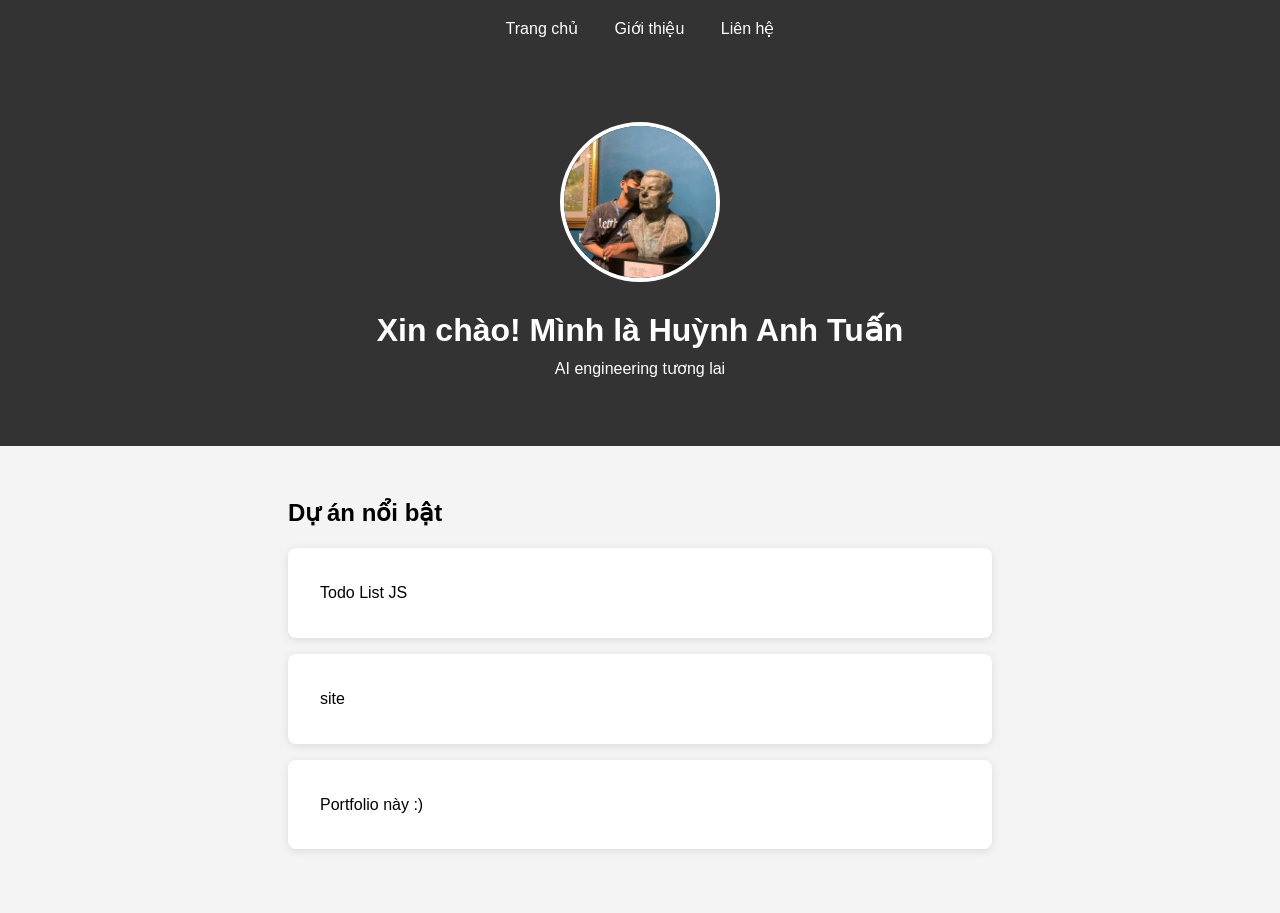
<file: index.html>
<!DOCTYPE html>
<html lang="vi">
<head>
    <meta charset="UTF-8">
    <meta name="viewport" content="width=device-width, initial-scale=1.0">
    <title>Huỳnh Anh Tuấn - Portfolio</title>
    <link rel="stylesheet" href="css/style.css">
</head>
<body>
    <nav>
        <a href="index.html">Trang chủ</a>
        <a href="about.html">Giới thiệu</a>
        <a href="contact.html">Liên hệ</a>
    </nav>

    <header>
        <img src="images/avatar.jpg" alt="Ảnh chân dung Huỳnh Anh Tuấn" class="avatar">
        <h1>Xin chào! Mình là Huỳnh Anh Tuấn</h1>
        <p>AI engineering tương lai</p>
    </header>

    <section>
        <h2>Dự án nổi bật</h2>
        <div class="project">Todo List JS</div>
        <div class="project">site </div>
        <div class="project">Portfolio này :)</div>
    </section>

    <script src="js/script.js"></script>
</body>
</html>
</file>
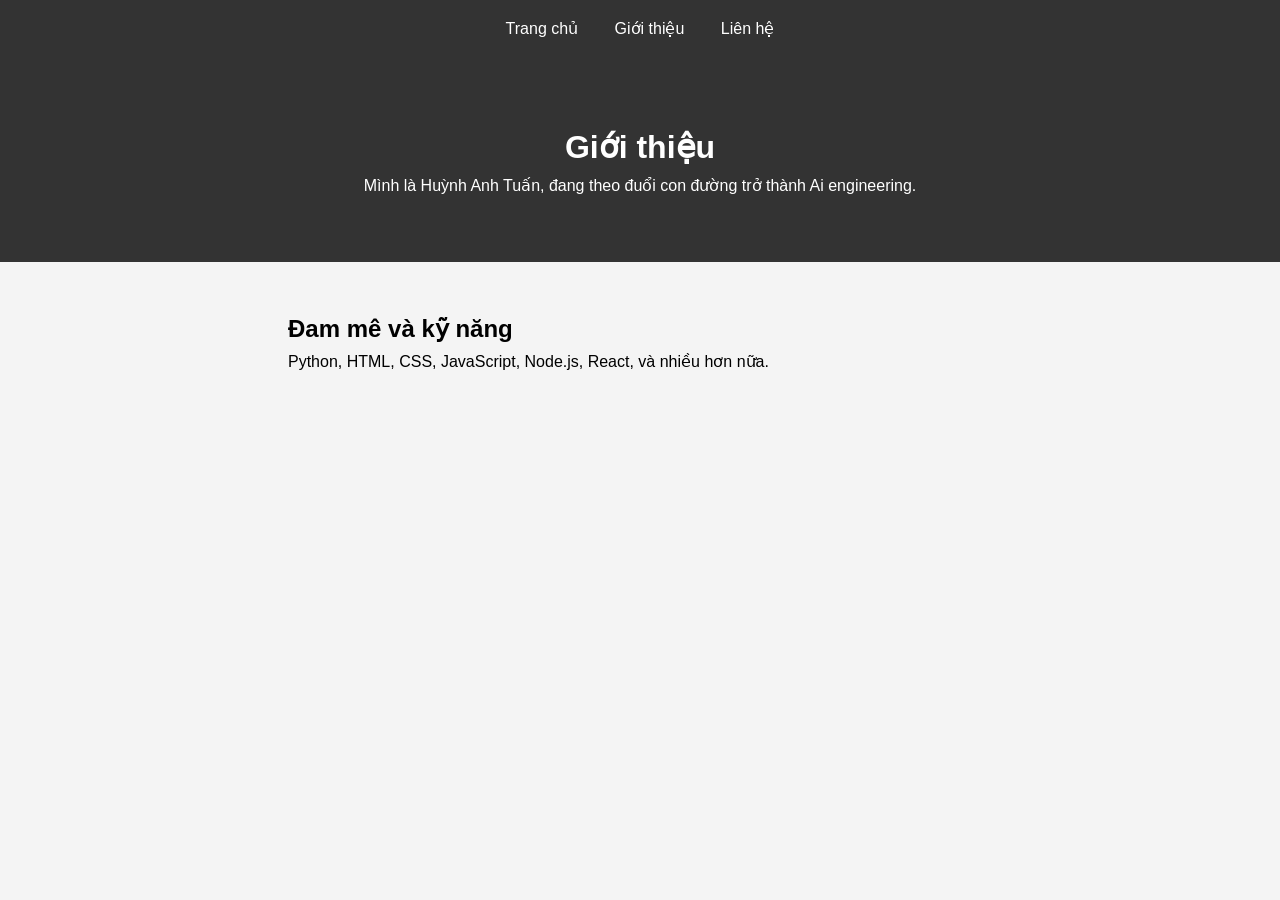
<file: about.html>
<!DOCTYPE html>
<html lang="vi">
<head>
    <meta charset="UTF-8">
    <meta name="viewport" content="width=device-width, initial-scale=1.0">
    <title>Giới thiệu - Huỳnh Anh Tuấn</title>
    <link rel="stylesheet" href="css/style.css">
</head>
<body>
    <nav>
        <a href="index.html">Trang chủ</a>
        <a href="about.html">Giới thiệu</a>
        <a href="contact.html">Liên hệ</a>
    </nav>

    <header>
        <h1>Giới thiệu</h1>
        <p>Mình là Huỳnh Anh Tuấn, đang theo đuổi con đường trở thành Ai engineering.</p>
    </header>

    <section>
        <h2>Đam mê và kỹ năng</h2>
        <p>Python, HTML, CSS, JavaScript, Node.js, React, và nhiều hơn nữa.</p>
    </section>

    <script src="js/script.js"></script>
</body>
</html>
</file>
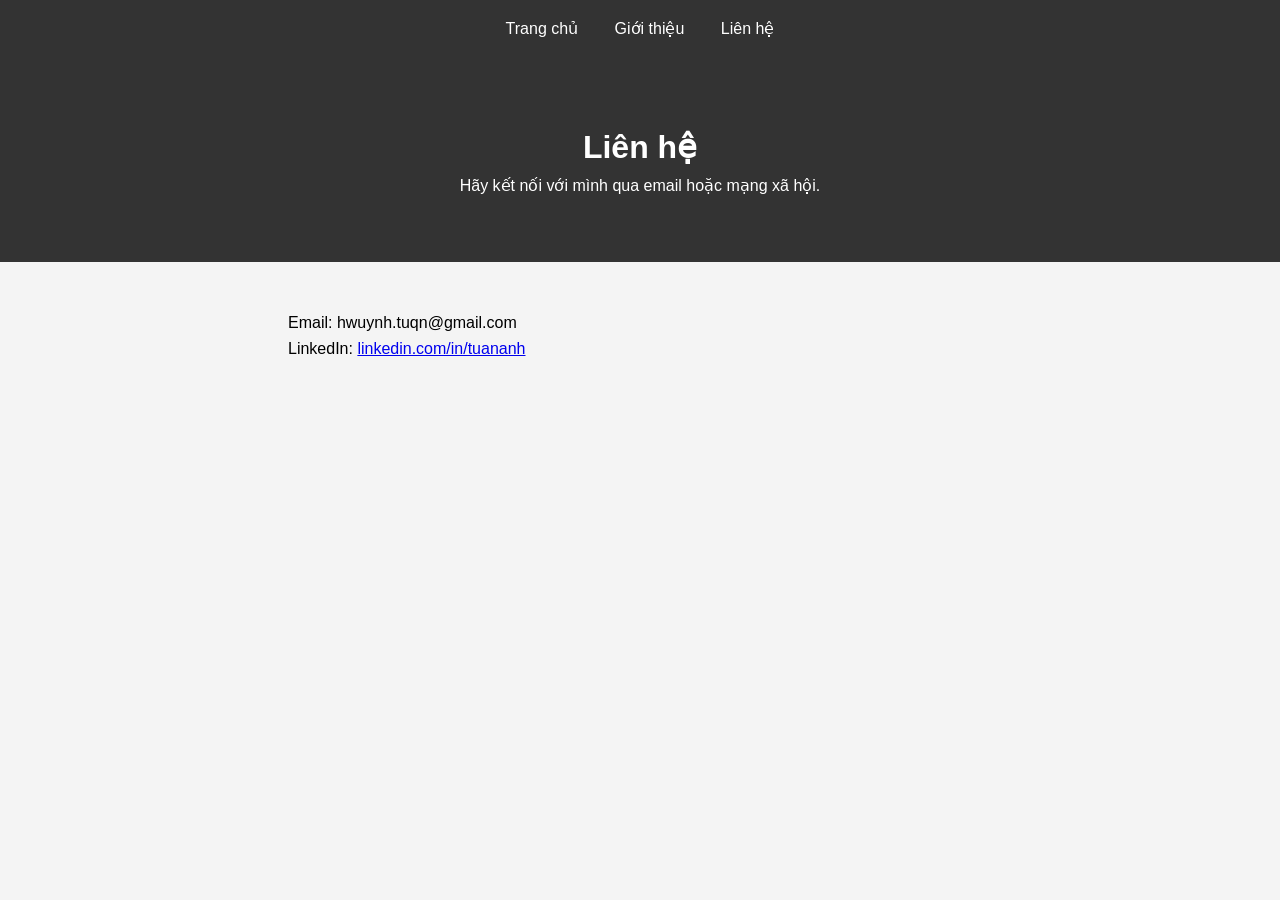
<file: contact.html>
<!DOCTYPE html>
<html lang="vi">
<head>
    <meta charset="UTF-8">
    <meta name="viewport" content="width=device-width, initial-scale=1.0">
    <title>Liên hệ - Huỳnh Anh Tuấn</title>
    <link rel="stylesheet" href="css/style.css">
</head>
<body>
    <nav>
        <a href="index.html">Trang chủ</a>
        <a href="about.html">Giới thiệu</a>
        <a href="contact.html">Liên hệ</a>
    </nav>

    <header>
        <h1>Liên hệ</h1>
        <p>Hãy kết nối với mình qua email hoặc mạng xã hội.</p>
    </header>

    <section>
        <p>Email: hwuynh.tuqn@gmail.com</p>
        <p>LinkedIn: <a href="#">linkedin.com/in/tuananh</a></p>
    </section>

    <script src="js/script.js"></script>
</body>
</html>
</file>
<file: css/style.css>
* { margin: 0; padding: 0; box-sizing: border-box; }

body { font-family: 'Segoe UI', sans-serif; line-height: 1.6; background: #f4f4f4; }

nav { background: #333; padding: 1rem; text-align: center; }

nav a { color: white; margin: 0 1rem; text-decoration: none; }

header { text-align: center; padding: 4rem 2rem; background: #333; color: white; }

header .avatar {
  width: 160px;
  height: 160px;
  border-radius: 50%;
  object-fit: cover;
  border: 4px solid #fff;
  margin-bottom: 1rem;
}

section { padding: 3rem; max-width: 800px; margin: 0 auto; }

.project { background: white; padding: 2rem; margin: 1rem 0; border-radius: 8px; box-shadow: 0 2px 10px rgba(0,0,0,0.1); }
</file>
